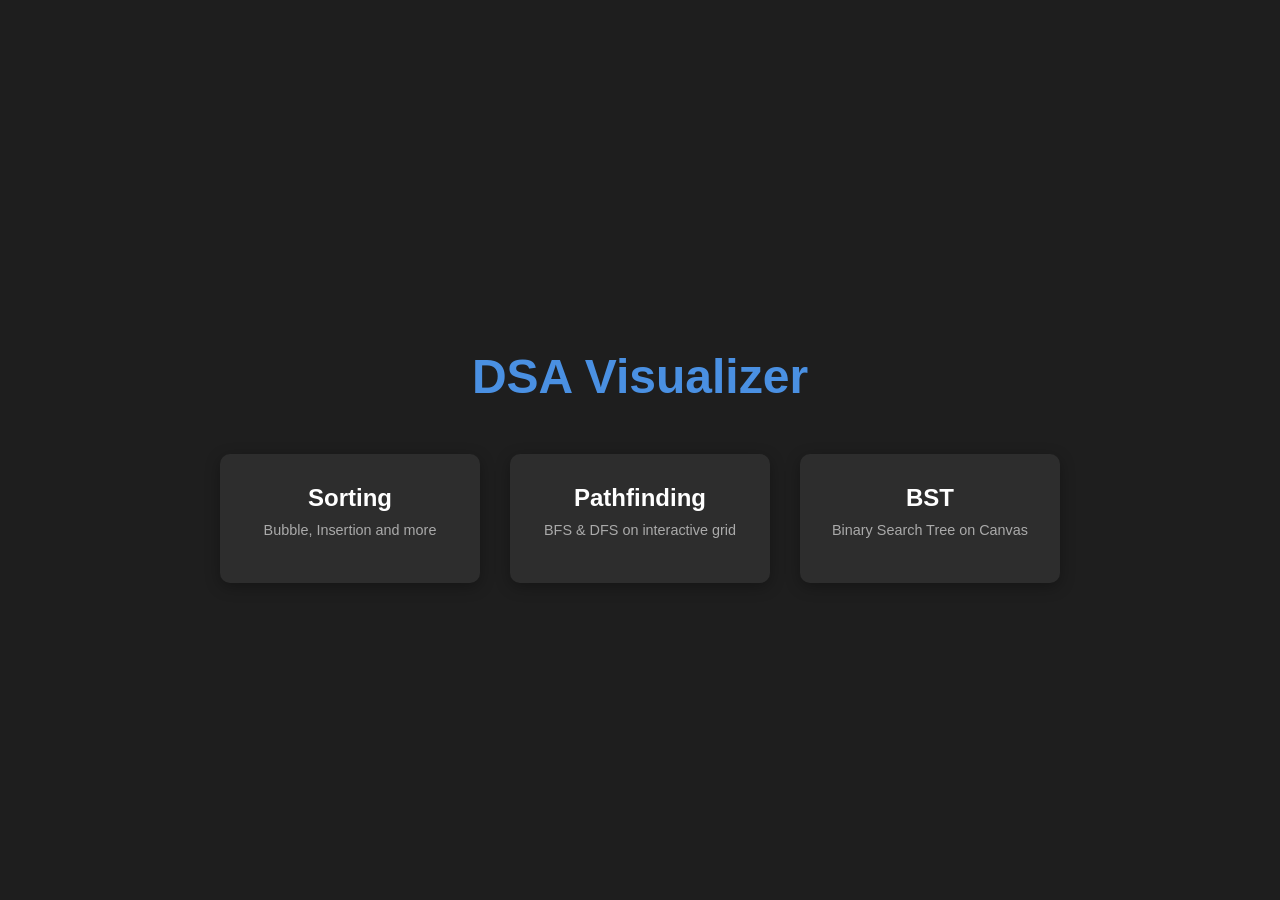
<file: index.html>
<!DOCTYPE html>
<html lang="en">
<head>
    <meta charset="UTF-8">
    <title>DSA Visualizer</title>
    <style>
        body {
            background-color: #1E1E1E;
            color: white;
            font-family: sans-serif;
            text-align: center;
            margin: 0;
            display: flex;
            flex-direction: column;
            justify-content: center;
            align-items: center;
            height: 100vh;
        }

        h1 {
            font-size: 3rem;
            margin-bottom: 50px;
            color: #4A90E2;
        }

        .menu {
            display: flex;
            gap: 30px;
            flex-wrap: wrap;
            justify-content: center;
        }

        .card {
            background-color: #2D2D2D;
            padding: 30px;
            border-radius: 10px;
            width: 200px;
            cursor: pointer;
            transition: transform 0.3s, background-color 0.3s;
            text-decoration: none;
            color: white;
            box-shadow: 0 4px 15px rgba(0,0,0,0.3);
        }

        .card:hover {
            transform: translateY(-10px);
            background-color: #3D3D3D;
        }

        .card h2 {
            margin: 0;
            font-size: 1.5rem;
        }

        .card p {
            font-size: 0.9rem;
            color: #AAA;
            margin-top: 10px;
        }
    </style>
</head>
<body>

    <h1>DSA Visualizer</h1>

    <div class="menu">
        <a href="sorting.html" class="card">
            <h2>Sorting</h2>
            <p>Bubble, Insertion and more</p>
        </a>
        <a href="pathfinding.html" class="card">
            <h2>Pathfinding</h2>
            <p>BFS & DFS on interactive grid</p>
        </a>
        <a href="bst.html" class="card">
            <h2>BST</h2>
            <p>Binary Search Tree on Canvas</p>
        </a>
    </div>

</body>
</html>
</file>
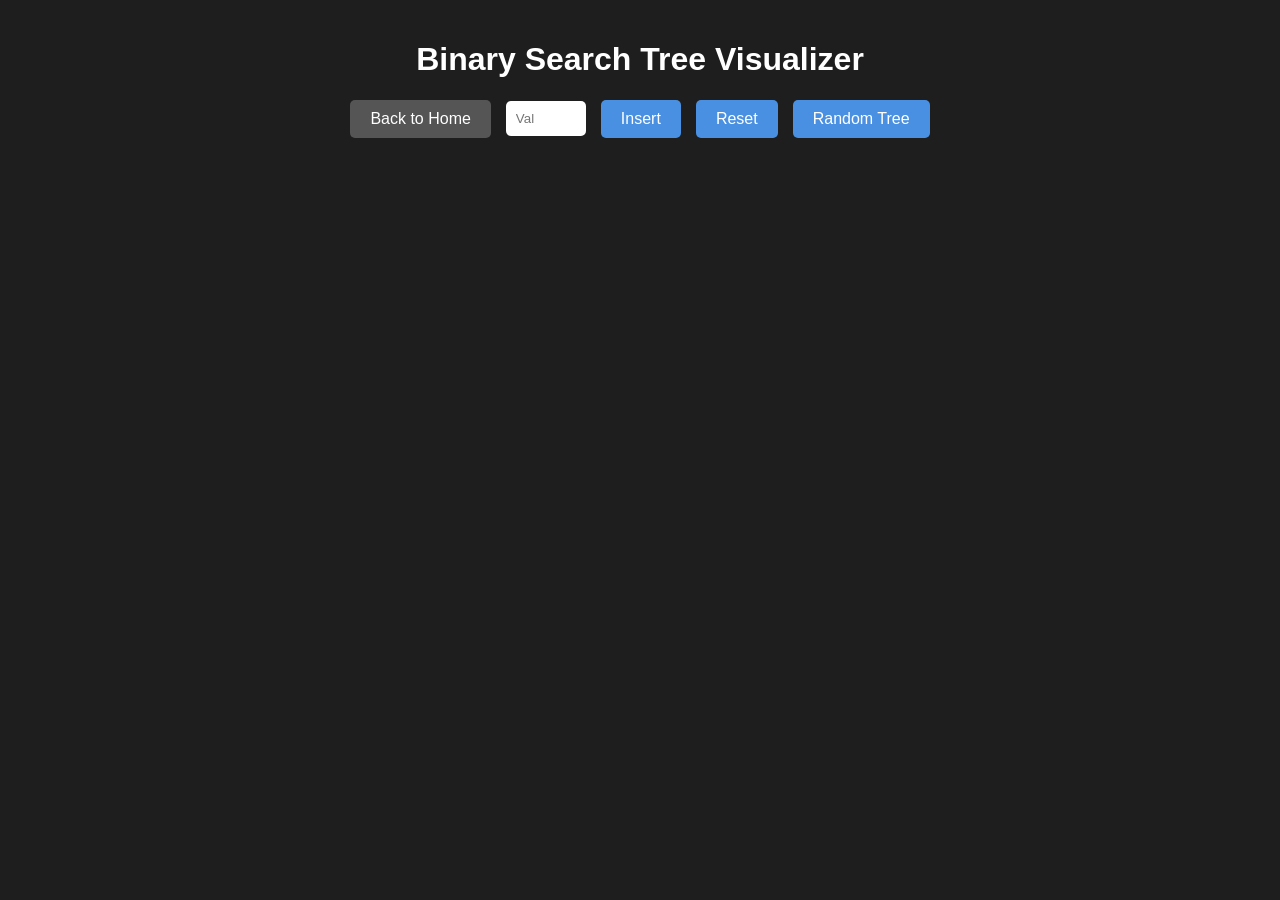
<file: bst.html>
<!DOCTYPE html>
<html lang="en">
<head>
    <meta charset="UTF-8">
    <title>BST Visualizer</title>
    <style>
        body {
            background-color: #1E1E1E;
            color: white;
            font-family: sans-serif;
            text-align: center;
            margin: 0;
            display: flex;
            flex-direction: column;
            height: 100vh;
        }

        #header {
            padding: 20px;
        }

        #controls {
            margin-bottom: 20px;
            display: flex;
            justify-content: center;
            gap: 15px;
            align-items: center;
        }

        input {
            padding: 10px;
            border-radius: 5px;
            border: none;
            width: 60px;
        }

        button {
            padding: 10px 20px;
            font-size: 16px;
            cursor: pointer;
            background-color: #4A90E2;
            color: white;
            border: none;
            border-radius: 5px;
        }

        button:hover {
            background-color: #357ABD;
        }

        #canvas-container {
            flex-grow: 1;
            display: flex;
            justify-content: center;
            align-items: center;
            overflow: hidden;
        }

        canvas {
            background-color: #1E1E1E;
        }
    </style>
</head>
<body>

    <div id="header">
        <h1>Binary Search Tree Visualizer</h1>
        <div id="controls">
            <button onclick="window.location.href='index.html'" style="background-color: #555;">Back to Home</button>
            <input type="number" id="node-value" placeholder="Val">
            <button onclick="insertNode()">Insert</button>
            <button onclick="resetTree()">Reset</button>
            <button onclick="randomTree()">Random Tree</button>
        </div>
    </div>

    <div id="canvas-container">
        <canvas id="treeCanvas"></canvas>
    </div>

    <script>
        const canvas = document.getElementById('treeCanvas');
        const ctx = canvas.getContext('2d');
        const nodeRadius = 20;
        const verticalSpacing = 60;

        class Node {
            constructor(value) {
                this.value = value;
                this.left = null;
                this.right = null;
                this.x = 0;
                this.y = 0;
            }
        }

        let root = null;

        function resizeCanvas() {
            canvas.width = window.innerWidth * 0.9;
            canvas.height = window.innerHeight * 0.7;
            drawTree();
        }

        window.addEventListener('resize', resizeCanvas);
        resizeCanvas();

        const sleep = (ms) => new Promise(resolve => setTimeout(resolve, ms));

        async function insertNode() {
            const input = document.getElementById('node-value');
            const value = parseInt(input.value);
            if (isNaN(value)) return;
            input.value = '';

            if (root === null) {
                root = new Node(value);
            } else {
                await insertRecursive(root, value);
            }
            drawTree();
        }

        async function insertRecursive(node, value) {
            // Highlight current node being compared
            drawTree(node);
            await sleep(500);

            if (value < node.value) {
                if (node.left === null) {
                    node.left = new Node(value);
                } else {
                    await insertRecursive(node.left, value);
                }
            } else if (value > node.value) {
                if (node.right === null) {
                    node.right = new Node(value);
                } else {
                    await insertRecursive(node.right, value);
                }
            }
        }

        function drawTree(highlightNode = null) {
            ctx.clearRect(0, 0, canvas.width, canvas.height);
            if (root === null) return;

            // Initial positions
            updatePositions(root, canvas.width / 2, 50, canvas.width / 4);
            drawConnections(root);
            drawNodes(root, highlightNode);
        }

        function updatePositions(node, x, y, horizontalSpacing) {
            if (node === null) return;
            node.x = x;
            node.y = y;
            updatePositions(node.left, x - horizontalSpacing, y + verticalSpacing, horizontalSpacing / 1.5);
            updatePositions(node.right, x + horizontalSpacing, y + verticalSpacing, horizontalSpacing / 1.5);
        }

        function drawConnections(node) {
            if (node === null) return;

            if (node.left) {
                ctx.beginPath();
                ctx.moveTo(node.x, node.y);
                ctx.lineTo(node.left.x, node.left.y);
                ctx.strokeStyle = '#888';
                ctx.lineWidth = 2;
                ctx.stroke();
                drawConnections(node.left);
            }

            if (node.right) {
                ctx.beginPath();
                ctx.moveTo(node.x, node.y);
                ctx.lineTo(node.right.x, node.right.y);
                ctx.strokeStyle = '#888';
                ctx.lineWidth = 2;
                ctx.stroke();
                drawConnections(node.right);
            }
        }

        function drawNodes(node, highlightNode) {
            if (node === null) return;

            ctx.beginPath();
            ctx.arc(node.x, node.y, nodeRadius, 0, 2 * Math.PI);
            ctx.fillStyle = (node === highlightNode) ? '#E24A4A' : '#4A90E2';
            ctx.fill();
            ctx.strokeStyle = 'white';
            ctx.lineWidth = 2;
            ctx.stroke();

            ctx.fillStyle = 'white';
            ctx.font = '14px Arial';
            ctx.textAlign = 'center';
            ctx.textBaseline = 'middle';
            ctx.fillText(node.value, node.x, node.y);

            drawNodes(node.left, highlightNode);
            drawNodes(node.right, highlightNode);
        }

        function resetTree() {
            root = null;
            drawTree();
        }

        async function randomTree() {
            resetTree();
            for (let i = 0; i < 10; i++) {
                const val = Math.floor(Math.random() * 100);
                if (root === null) {
                    root = new Node(val);
                } else {
                    await insertRecursive(root, val);
                }
                drawTree();
                await sleep(200);
            }
        }
    </script>
</body>
</html>
</file>
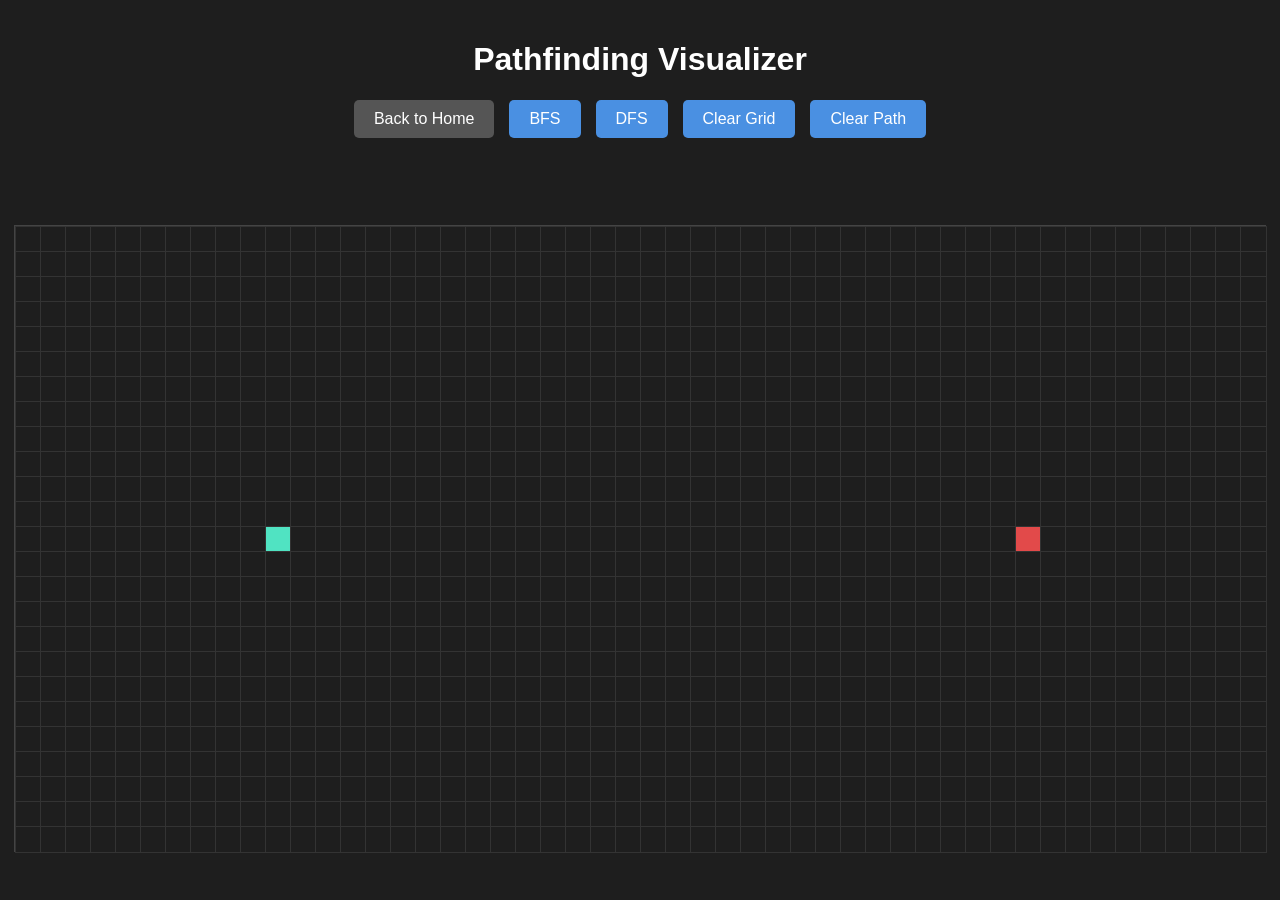
<file: pathfinding.html>
<!DOCTYPE html>
<html lang="en">
<head>
    <meta charset="UTF-8">
    <title>Pathfinding Visualizer</title>
    <style>
        body {
            background-color: #1E1E1E;
            color: white;
            font-family: sans-serif;
            text-align: center;
            margin: 0;
            display: flex;
            flex-direction: column;
            height: 100vh;
        }

        #header {
            padding: 20px;
        }

        #controls {
            margin-bottom: 20px;
            display: flex;
            justify-content: center;
            gap: 15px;
            flex-wrap: wrap;
        }

        button {
            padding: 10px 20px;
            font-size: 16px;
            cursor: pointer;
            background-color: #4A90E2;
            color: white;
            border: none;
            border-radius: 5px;
        }

        button:hover {
            background-color: #357ABD;
        }

        button:disabled {
            background-color: #555555;
            color: #888888;
            cursor: not-allowed;
        }

        #grid-container {
            flex-grow: 1;
            display: flex;
            justify-content: center;
            align-items: center;
            overflow: auto;
            padding: 20px;
        }

        #grid {
            display: grid;
            border: 1px solid #444;
            user-select: none;
        }

        .node {
            width: 25px;
            height: 25px;
            border: 0.1px solid #333;
            background-color: #1E1E1E;
        }

        .node-start {
            background-color: #50E3C2 !important;
        }

        .node-end {
            background-color: #E24A4A !important;
        }

        .node-wall {
            background-color: #444 !important;
        }

        .node-visited {
            animation: visitedAnimation 1.5s ease-out 0s 1 alternate forwards;
        }

        @keyframes visitedAnimation {
            0% { transform: scale(0.3); background-color: rgba(0, 0, 66, 0.75); border-radius: 100%; }
            50% { background-color: rgba(17, 104, 217, 0.75); }
            75% { transform: scale(1.2); background-color: rgba(0, 217, 159, 0.75); }
            100% { transform: scale(1.0); background-color: rgba(0, 190, 218, 0.75); }
        }

        .node-path {
            animation: pathAnimation 0.5s ease-out 0s 1 alternate forwards;
        }

        @keyframes pathAnimation {
            0% { transform: scale(0.6); background-color: #f6e58d; }
            50% { transform: scale(1.2); background-color: #f9ca24; }
            100% { transform: scale(1.0); background-color: #ffbe76; }
        }
    </style>
</head>
<body>

    <div id="header">
        <h1>Pathfinding Visualizer</h1>
        <div id="controls">
            <button onclick="window.location.href='index.html'" style="background-color: #555;">Back to Home</button>
            <button onclick="visualizeBFS()">BFS</button>
            <button onclick="visualizeDFS()">DFS</button>
            <button onclick="clearGrid()">Clear Grid</button>
            <button onclick="clearPath()">Clear Path</button>
        </div>
    </div>

    <div id="grid-container">
        <div id="grid"></div>
    </div>

    <script>
        const ROWS = 25;
        const COLS = 50;
        let START_NODE = [12, 10];
        let END_NODE = [12, 40];
        let isMouseDown = false;
        let grid = [];

        function createGrid() {
            const gridElement = document.getElementById('grid');
            gridElement.style.gridTemplateColumns = `repeat(${COLS}, 25px)`;
            gridElement.style.gridTemplateRows = `repeat(${ROWS}, 25px)`;
            
            for (let r = 0; r < ROWS; r++) {
                let row = [];
                for (let c = 0; c < COLS; c++) {
                    const node = document.createElement('div');
                    node.classList.add('node');
                    node.id = `node-${r}-${c}`;
                    
                    if (r === START_NODE[0] && c === START_NODE[1]) {
                        node.classList.add('node-start');
                    } else if (r === END_NODE[0] && c === END_NODE[1]) {
                        node.classList.add('node-end');
                    }

                    node.addEventListener('mousedown', () => {
                        if (node.classList.contains('node-start') || node.classList.contains('node-end')) return;
                        isMouseDown = true;
                        node.classList.toggle('node-wall');
                    });

                    node.addEventListener('mouseenter', () => {
                        if (!isMouseDown) return;
                        if (node.classList.contains('node-start') || node.classList.contains('node-end')) return;
                        node.classList.add('node-wall');
                    });

                    node.addEventListener('mouseup', () => {
                        isMouseDown = false;
                    });

                    gridElement.appendChild(node);
                    row.push({
                        r, c,
                        isWall: false,
                        isVisited: false,
                        previousNode: null
                    });
                }
                grid.push(row);
            }
        }

        window.addEventListener('mouseup', () => {
            isMouseDown = false;
        });

        const sleep = (ms) => new Promise(resolve => setTimeout(resolve, ms));

        function getNeighbors(node) {
            const neighbors = [];
            const {r, c} = node;
            if (r > 0) neighbors.push(grid[r - 1][c]);
            if (r < ROWS - 1) neighbors.push(grid[r + 1][c]);
            if (c > 0) neighbors.push(grid[r][c - 1]);
            if (c < COLS - 1) neighbors.push(grid[r][c + 1]);
            return neighbors.filter(neighbor => !neighbor.isVisited);
        }

        async function visualizeBFS() {
            clearPath();
            disableControls();
            const startNode = grid[START_NODE[0]][START_NODE[1]];
            const endNode = grid[END_NODE[0]][END_NODE[1]];
            const queue = [startNode];
            startNode.isVisited = true;

            while (queue.length > 0) {
                const currentNode = queue.shift();
                
                if (currentNode === endNode) {
                    await drawPath(endNode);
                    enableControls();
                    return;
                }

                const neighbors = getNeighbors(currentNode);
                for (const neighbor of neighbors) {
                    const element = document.getElementById(`node-${neighbor.r}-${neighbor.c}`);
                    if (element.classList.contains('node-wall')) {
                        neighbor.isVisited = true;
                        continue;
                    }
                    
                    neighbor.isVisited = true;
                    neighbor.previousNode = currentNode;
                    
                    if (neighbor !== endNode) {
                        element.classList.add('node-visited');
                        await sleep(10);
                    }
                    queue.push(neighbor);
                }
            }
            alert("No path found!");
            enableControls();
        }

        async function visualizeDFS() {
            clearPath();
            disableControls();
            const startNode = grid[START_NODE[0]][START_NODE[1]];
            const endNode = grid[END_NODE[0]][END_NODE[1]];
            const stack = [startNode];
            startNode.isVisited = true;

            while (stack.length > 0) {
                const currentNode = stack.pop();
                
                if (currentNode === endNode) {
                    await drawPath(endNode);
                    enableControls();
                    return;
                }

                const neighbors = getNeighbors(currentNode);
                for (const neighbor of neighbors) {
                    const element = document.getElementById(`node-${neighbor.r}-${neighbor.c}`);
                    if (element.classList.contains('node-wall')) {
                        neighbor.isVisited = true;
                        continue;
                    }
                    
                    neighbor.isVisited = true;
                    neighbor.previousNode = currentNode;
                    
                    if (neighbor !== endNode) {
                        element.classList.add('node-visited');
                        await sleep(10);
                    }
                    stack.push(neighbor);
                }
            }
            alert("No path found!");
            enableControls();
        }

        async function drawPath(endNode) {
            let currentNode = endNode;
            const path = [];
            while (currentNode !== null) {
                path.unshift(currentNode);
                currentNode = currentNode.previousNode;
            }
            for (const node of path) {
                const element = document.getElementById(`node-${node.r}-${node.c}`);
                if (!element.classList.contains('node-start') && !element.classList.contains('node-end')) {
                    element.classList.add('node-path');
                    await sleep(30);
                }
            }
        }

        function clearGrid() {
            grid = [];
            document.getElementById('grid').innerHTML = "";
            createGrid();
            enableControls();
        }

        function clearPath() {
            for (let r = 0; r < ROWS; r++) {
                for (let c = 0; c < COLS; c++) {
                    const node = grid[r][c];
                    node.isVisited = false;
                    node.previousNode = null;
                    const element = document.getElementById(`node-${r}-${c}`);
                    element.classList.remove('node-visited');
                    element.classList.remove('node-path');
                }
            }
        }

        function disableControls() {
            document.querySelectorAll("button").forEach(btn => btn.disabled = true);
        }

        function enableControls() {
            document.querySelectorAll("button").forEach(btn => btn.disabled = false);
        }

        createGrid();
    </script>
</body>
</html>
</file>
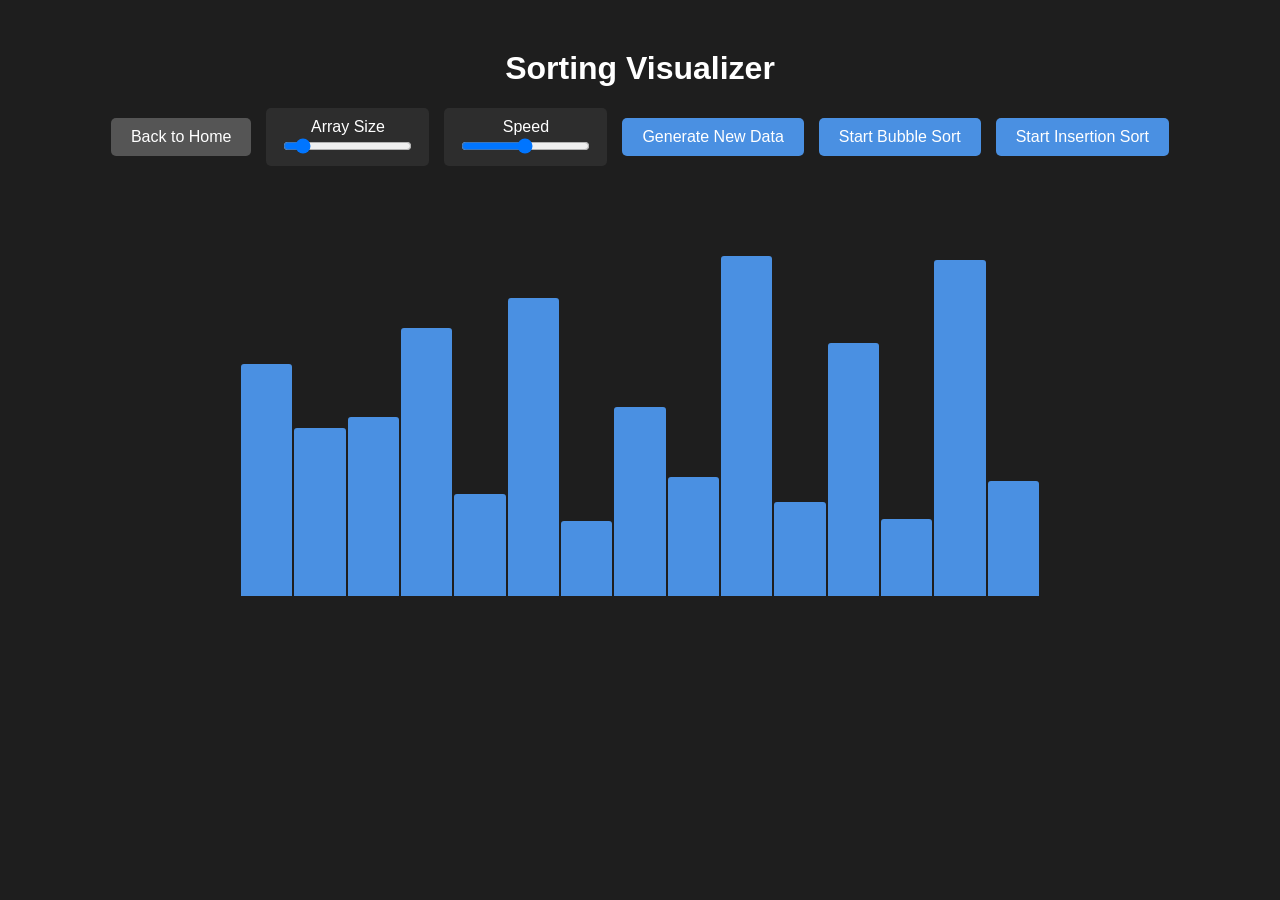
<file: sorting.html>
<!DOCTYPE html>
<html lang="en">
<head>
    <meta charset="UTF-8">
    <title>Web Sorting Visualizer</title>
    <style>
        body {
            background-color: #1E1E1E;
            color: white;
            font-family: sans-serif;
            text-align: center;
            margin-top: 50px;
        }
        
        #controls {
            margin-bottom: 30px;
            display: flex;
            justify-content: center;
            align-items: center;
            gap: 15px;
            flex-wrap: wrap;
        }

        /* Styling for our new slider containers */
        .slider-container {
            display: flex;
            flex-direction: column;
            align-items: center;
            background-color: #2D2D2D;
            padding: 10px 15px;
            border-radius: 5px;
        }

        button {
            padding: 10px 20px;
            font-size: 16px;
            cursor: pointer;
            background-color: #4A90E2;
            color: white;
            border: none;
            border-radius: 5px;
        }

        button:hover {
            background-color: #357ABD;
        }

        #bar-container {
            display: flex;
            align-items: flex-end; 
            justify-content: center;
            height: 400px;
            gap: 2px; /* Reduced gap so more bars fit on screen */
        }

        .bar {
            background-color: #4A90E2;
            width: 30px; /* This will now be set dynamically in JS */
            border-radius: 3px 3px 0 0;
        }
        button:disabled {
            background-color: #555555;
            color: #888888;
            cursor: not-allowed;
        }

        input[type="range"]:disabled {
            opacity: 0.5;
            cursor: not-allowed;
        }
    </style>
</head>
<body>

    <h1>Sorting Visualizer</h1>
    
    <div id="controls">
        <button onclick="window.location.href='index.html'" style="background-color: #555;">Back to Home</button>
        <div class="slider-container">
            <label for="size-slider">Array Size</label>
            <!-- Size ranges from 5 to 100 bars -->
            <input type="range" id="size-slider" min="5" max="100" value="15">
        </div>

        <div class="slider-container">
            <label for="speed-slider">Speed</label>
            <!-- Speed ranges from 1 (slow) to 100 (fast) -->
            <input type="range" id="speed-slider" min="1" max="100" value="50">
        </div>

        <button onclick="generateArray()">Generate New Data</button>
        <button onclick="bubbleSort()">Start Bubble Sort</button>
        <button onclick="insertionSort()">Start Insertion Sort</button>
    </div>

    <div id="bar-container"></div>

    <script>
        let currentArray = [];
        const sleep = (ms) => new Promise(resolve => setTimeout(resolve, ms));

        // Helper function to calculate delay based on speed slider
        function getDelay() {
            let speed = document.getElementById("speed-slider").value;
            // Math trick: Higher speed value = lower millisecond delay
            return 1000 / speed; 
        }

        function generateArray() {
            currentArray = [];
            const container = document.getElementById("bar-container");
            container.innerHTML = ""; 
            
            // Read the current value of the size slider
            let numBars = document.getElementById("size-slider").value;
            
            // Calculate a dynamic width so bars always fit on screen
            let dynamicWidth = (800 / numBars) - 2; 
            
            for(let i = 0; i < numBars; i++) {
                let randomValue = Math.floor(Math.random() * 330) + 20;
                currentArray.push(randomValue);
                
                let bar = document.createElement("div");
                bar.classList.add("bar");
                bar.style.height = randomValue + "px";
                bar.style.width = dynamicWidth + "px"; // Apply dynamic width
                bar.id = "bar-" + i;
                container.appendChild(bar);
            }
        }

        // Listen for changes on the size slider and redraw immediately
        document.getElementById("size-slider").addEventListener("input", generateArray);

        async function bubbleSort() {
            disableControls();
            let bars = document.getElementsByClassName("bar");
            let n = currentArray.length;

            for(let i = 0; i < n; i++) {
                for(let j = 0; j < n - i - 1; j++) {
                    bars[j].style.backgroundColor = "#E24A4A";
                    bars[j + 1].style.backgroundColor = "#E24A4A";
                    
                    // Use our new dynamic delay
                    await sleep(getDelay());
                    
                    if(currentArray[j] > currentArray[j + 1]) {
                        let temp = currentArray[j];
                        currentArray[j] = currentArray[j + 1];
                        currentArray[j + 1] = temp;
                        
                        bars[j].style.height = currentArray[j] + "px";
                        bars[j + 1].style.height = currentArray[j + 1] + "px";
                    }
                    
                    bars[j].style.backgroundColor = "#4A90E2";
                    bars[j + 1].style.backgroundColor = "#4A90E2";
                }
                bars[n - i - 1].style.backgroundColor = "#50E3C2";
            }
            enableControls();
        }

        async function insertionSort() {
            disableControls();
            let bars = document.getElementsByClassName("bar");
            let n = currentArray.length;

            for (let i = 1; i < n; i++) {
                let key = currentArray[i];
                let j = i - 1;

                bars[i].style.backgroundColor = "#E24A4A";
                await sleep(getDelay());

                while (j >= 0 && currentArray[j] > key) {
                    bars[j].style.backgroundColor = "#F5A623";
                    await sleep(getDelay());

                    currentArray[j + 1] = currentArray[j];
                    bars[j + 1].style.height = currentArray[j] + "px";

                    bars[j].style.backgroundColor = "#4A90E2";
                    j = j - 1;
                }
                
                currentArray[j + 1] = key;
                bars[j + 1].style.height = key + "px";
                bars[j + 1].style.backgroundColor = "#4A90E2";
            }
            
            for(let k = 0; k < n; k++) {
                bars[k].style.backgroundColor = "#50E3C2";
                await sleep(getDelay() / 3); 
            }
            enableControls();
        }
        function disableControls() {
            document.getElementById("size-slider").disabled = true;
            document.getElementById("speed-slider").disabled = true;
            
            // Grab all buttons on the page and disable them
            let buttons = document.querySelectorAll("button");
            buttons.forEach(btn => btn.disabled = true);
        }

        function enableControls() {
            document.getElementById("size-slider").disabled = false;
            document.getElementById("speed-slider").disabled = false;
            
            // Grab all buttons and enable them again
            let buttons = document.querySelectorAll("button");
            buttons.forEach(btn => btn.disabled = false);
        }

        generateArray();
    </script>
</body>
</html>
</file>
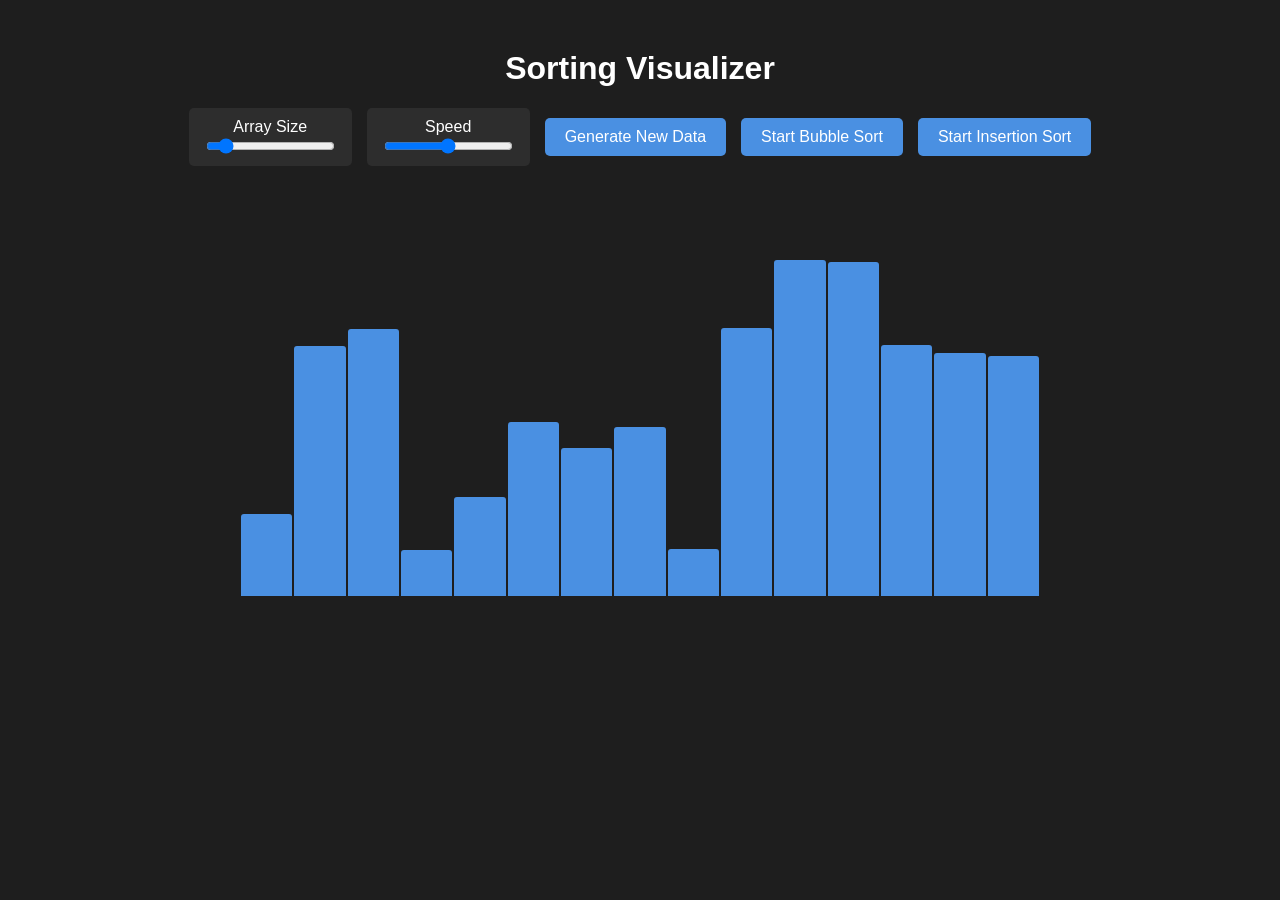
<file: web.html>
<!DOCTYPE html>
<html lang="en">
<head>
    <meta charset="UTF-8">
    <title>Web Sorting Visualizer</title>
    <style>
        body {
            background-color: #1E1E1E;
            color: white;
            font-family: sans-serif;
            text-align: center;
            margin-top: 50px;
        }
        
        #controls {
            margin-bottom: 30px;
            display: flex;
            justify-content: center;
            align-items: center;
            gap: 15px;
            flex-wrap: wrap;
        }

        /* Styling for our new slider containers */
        .slider-container {
            display: flex;
            flex-direction: column;
            align-items: center;
            background-color: #2D2D2D;
            padding: 10px 15px;
            border-radius: 5px;
        }

        button {
            padding: 10px 20px;
            font-size: 16px;
            cursor: pointer;
            background-color: #4A90E2;
            color: white;
            border: none;
            border-radius: 5px;
        }

        button:hover {
            background-color: #357ABD;
        }

        #bar-container {
            display: flex;
            align-items: flex-end; 
            justify-content: center;
            height: 400px;
            gap: 2px; /* Reduced gap so more bars fit on screen */
        }

        .bar {
            background-color: #4A90E2;
            width: 30px; /* This will now be set dynamically in JS */
            border-radius: 3px 3px 0 0;
        }
        button:disabled {
            background-color: #555555;
            color: #888888;
            cursor: not-allowed;
        }

        input[type="range"]:disabled {
            opacity: 0.5;
            cursor: not-allowed;
        }
    </style>
</head>
<body>

    <h1>Sorting Visualizer</h1>
    
    <div id="controls">
        <div class="slider-container">
            <label for="size-slider">Array Size</label>
            <!-- Size ranges from 5 to 100 bars -->
            <input type="range" id="size-slider" min="5" max="100" value="15">
        </div>

        <div class="slider-container">
            <label for="speed-slider">Speed</label>
            <!-- Speed ranges from 1 (slow) to 100 (fast) -->
            <input type="range" id="speed-slider" min="1" max="100" value="50">
        </div>

        <button onclick="generateArray()">Generate New Data</button>
        <button onclick="bubbleSort()">Start Bubble Sort</button>
        <button onclick="insertionSort()">Start Insertion Sort</button>
    </div>

    <div id="bar-container"></div>

    <script>
        let currentArray = [];
        const sleep = (ms) => new Promise(resolve => setTimeout(resolve, ms));

        // Helper function to calculate delay based on speed slider
        function getDelay() {
            let speed = document.getElementById("speed-slider").value;
            // Math trick: Higher speed value = lower millisecond delay
            return 1000 / speed; 
        }

        function generateArray() {
            currentArray = [];
            const container = document.getElementById("bar-container");
            container.innerHTML = ""; 
            
            // Read the current value of the size slider
            let numBars = document.getElementById("size-slider").value;
            
            // Calculate a dynamic width so bars always fit on screen
            let dynamicWidth = (800 / numBars) - 2; 
            
            for(let i = 0; i < numBars; i++) {
                let randomValue = Math.floor(Math.random() * 330) + 20;
                currentArray.push(randomValue);
                
                let bar = document.createElement("div");
                bar.classList.add("bar");
                bar.style.height = randomValue + "px";
                bar.style.width = dynamicWidth + "px"; // Apply dynamic width
                bar.id = "bar-" + i;
                container.appendChild(bar);
            }
        }

        // Listen for changes on the size slider and redraw immediately
        document.getElementById("size-slider").addEventListener("input", generateArray);

        async function bubbleSort() {
            disableControls();
            let bars = document.getElementsByClassName("bar");
            let n = currentArray.length;

            for(let i = 0; i < n; i++) {
                for(let j = 0; j < n - i - 1; j++) {
                    bars[j].style.backgroundColor = "#E24A4A";
                    bars[j + 1].style.backgroundColor = "#E24A4A";
                    
                    // Use our new dynamic delay
                    await sleep(getDelay());
                    
                    if(currentArray[j] > currentArray[j + 1]) {
                        let temp = currentArray[j];
                        currentArray[j] = currentArray[j + 1];
                        currentArray[j + 1] = temp;
                        
                        bars[j].style.height = currentArray[j] + "px";
                        bars[j + 1].style.height = currentArray[j + 1] + "px";
                    }
                    
                    bars[j].style.backgroundColor = "#4A90E2";
                    bars[j + 1].style.backgroundColor = "#4A90E2";
                }
                bars[n - i - 1].style.backgroundColor = "#50E3C2";
            }
            enableControls();
        }

        async function insertionSort() {
            disableControls();
            let bars = document.getElementsByClassName("bar");
            let n = currentArray.length;

            for (let i = 1; i < n; i++) {
                let key = currentArray[i];
                let j = i - 1;

                bars[i].style.backgroundColor = "#E24A4A";
                await sleep(getDelay());

                while (j >= 0 && currentArray[j] > key) {
                    bars[j].style.backgroundColor = "#F5A623";
                    await sleep(getDelay());

                    currentArray[j + 1] = currentArray[j];
                    bars[j + 1].style.height = currentArray[j] + "px";

                    bars[j].style.backgroundColor = "#4A90E2";
                    j = j - 1;
                }
                
                currentArray[j + 1] = key;
                bars[j + 1].style.height = key + "px";
                bars[j + 1].style.backgroundColor = "#4A90E2";
            }
            
            for(let k = 0; k < n; k++) {
                bars[k].style.backgroundColor = "#50E3C2";
                await sleep(getDelay() / 3); 
            }
            enableControls();
        }
        function disableControls() {
            document.getElementById("size-slider").disabled = true;
            document.getElementById("speed-slider").disabled = true;
            
            // Grab all buttons on the page and disable them
            let buttons = document.querySelectorAll("button");
            buttons.forEach(btn => btn.disabled = true);
        }

        function enableControls() {
            document.getElementById("size-slider").disabled = false;
            document.getElementById("speed-slider").disabled = false;
            
            // Grab all buttons and enable them again
            let buttons = document.querySelectorAll("button");
            buttons.forEach(btn => btn.disabled = false);
        }

        generateArray();
    </script>
</body>
</html>
</file>
